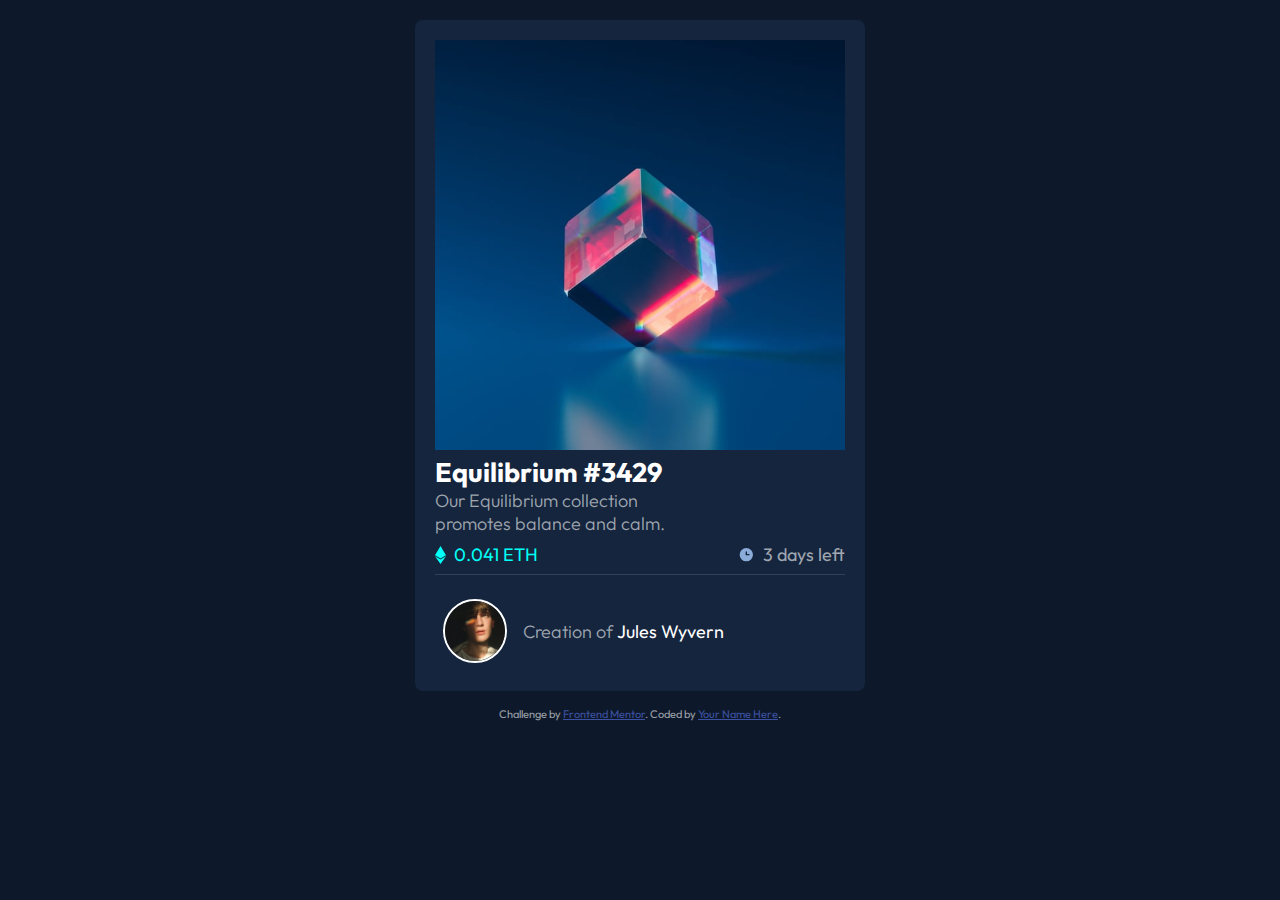
<file: NFT/nft-preview-card-component-main/index.html>
<!DOCTYPE html>
<html lang="en">
<head>
  <meta charset="UTF-8">
  <meta name="viewport" content="width=device-width, initial-scale=1.0"> <!-- displays site properly based on user's device -->

  <link rel="icon" type="image/png" sizes="32x32" href="./images/favicon-32x32.png">
  
  <title>Frontend Mentor | NFT preview card component</title>

  <!-- Feel free to remove these styles or customise in your own stylesheet 👍 -->
  <link href="styles.css"   rel="stylesheet">
</head>
<body>
  <div class="container">
    <article class="active">
      <img src="images/image-equilibrium.jpg" alt="">
      <div>
        <img src="images/icon-view.svg" alt="">
      </div>
    </article>
    <article>
      <h2>Equilibrium #3429</h2>
      <p>Our Equilibrium collection <br>
         promotes balance and calm.</p>
         <ul>
          <li><img src="images/icon-ethereum.svg">0.041 ETH</li>
          <li><img src="images/icon-clock.svg">3 days left</li>
         </ul>
    </article>
    <article class="desc">
      <img src="images/image-avatar.png" alt="">
      <p>Creation of <span>Jules Wyvern</span></p>
    </article>
  </div>

  <div class="attribution">
    Challenge by <a href="https://www.frontendmentor.io?ref=challenge" target="_blank">Frontend Mentor</a>. 
    Coded by <a href="#">Your Name Here</a>.
  </div>
</body>
</html>
</file>
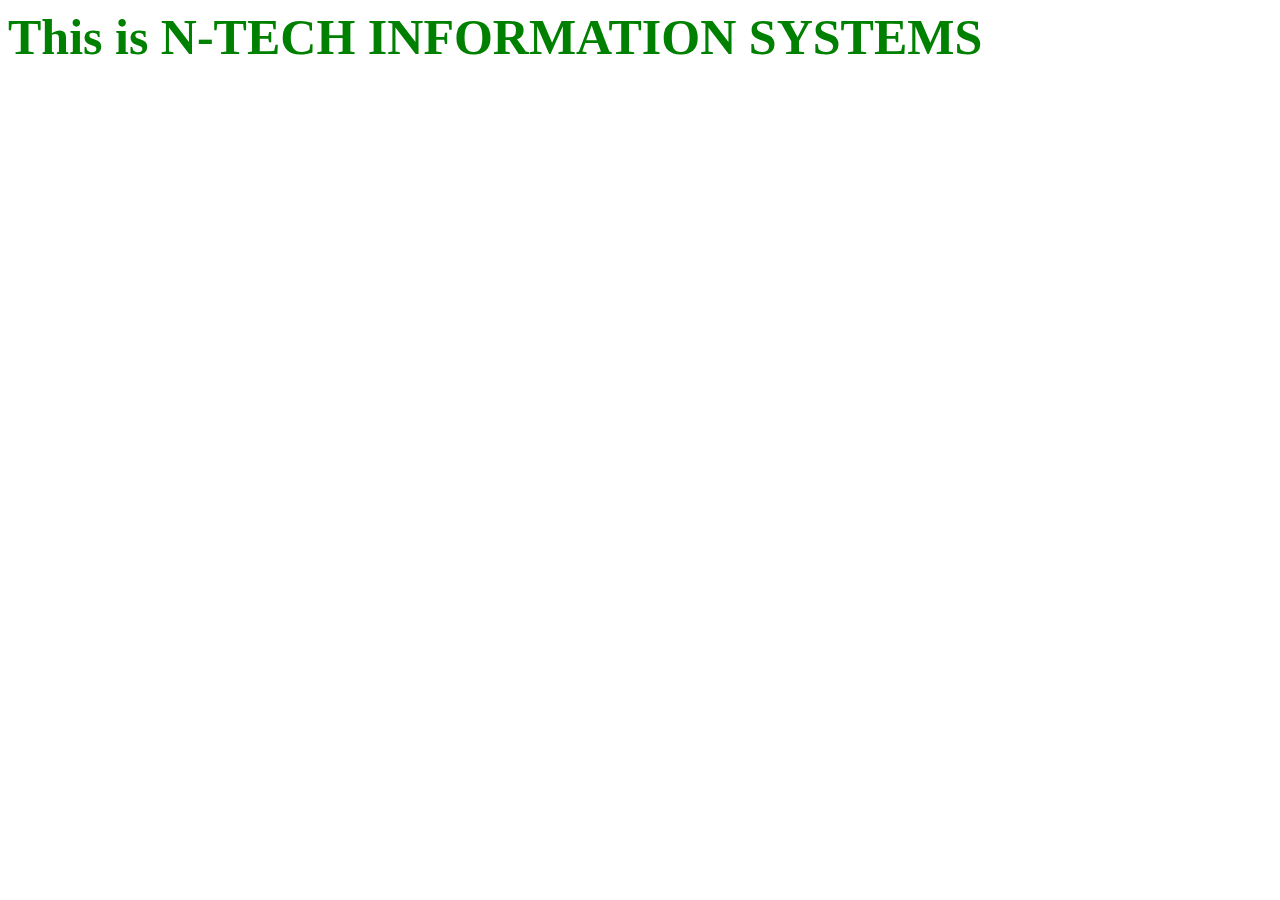
<file: css.html>
<html>
    <head>
        <title>Css</title>
    </head>
    <body>
        <h1 style="font-family:algerian;color: green; font-size: 50px;">This is N-TECH INFORMATION SYSTEMS</h1>


    </body>
</html>
</file>
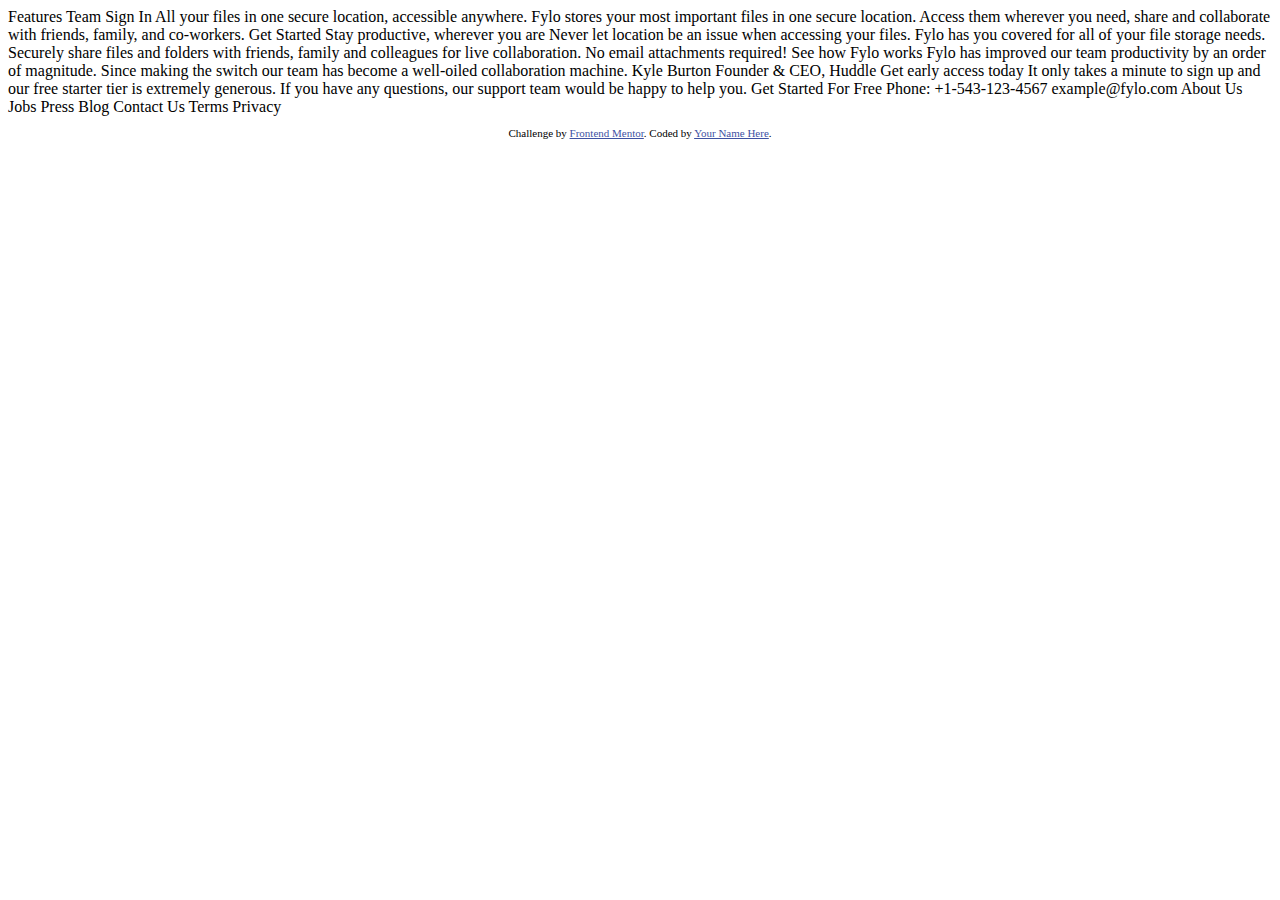
<file: flora/ddddd.html>
<!DOCTYPE html>
<html lang="en">
<head>
  <meta charset="UTF-8">
  <meta name="viewport" content="width=device-width, initial-scale=1.0"> <!-- displays site properly based on user's device -->

  <link rel="icon" type="image/png" sizes="32x32" href="./images/favicon-32x32.png">
  
  <title>Frontend Mentor | Fylo landing page with two column layout</title>

  <!-- Feel free to remove these styles or customise in your own stylesheet 👍 -->
  <style>
    .attribution { font-size: 11px; text-align: center; }
    .attribution a { color: hsl(228, 45%, 44%); }
  </style>
</head>
<body>

  Features
  Team
  Sign In

  All your files in one secure location, accessible anywhere.

  Fylo stores your most important files in one secure location. 
  Access them wherever you need, share and collaborate with friends, 
  family, and co-workers.

  Get Started

  Stay productive, wherever you are

  Never let location be an issue when accessing your files. Fylo has you 
  covered for all of your file storage needs.

  Securely share files and folders with friends, family and colleagues for 
  live collaboration. No email attachments required!

  See how Fylo works

  Fylo has improved our team productivity by an order of magnitude. Since 
  making the switch our team has become a well-oiled collaboration machine.

  Kyle Burton
  Founder & CEO, Huddle

  Get early access today

  It only takes a minute to sign up and our free starter tier is extremely generous. 
  If you have any questions, our support team would be happy to help you.

  Get Started For Free

  Phone: +1-543-123-4567
  example@fylo.com

  About Us
  Jobs
  Press
  Blog

  Contact Us
  Terms
  Privacy

  <footer>
    <p class="attribution">
      Challenge by <a href="https://www.frontendmentor.io?ref=challenge" target="_blank">Frontend Mentor</a>. 
      Coded by <a href="#">Your Name Here</a>.
    </p>
  </footer>
</body>
</html>
</file>
<file: NFT/nft-preview-card-component-main/styles.css>
@import url('https://fonts.googleapis.com/css2?family=Outfit:wght@200;300;500&family=Raleway&display=swap');
*{
    margin: 0;
    padding: 0;
    box-sizing: border-box;
}
:root {
--soft-blue: hsl(215, 51%, 70%);
--Cyan: hsl(178, 100%, 50%);

--main-bg: hsl(217, 54%, 11%);
--card-bg: hsl(216, 50%, 16%);
--line: hsl(215, 32%, 27%);
--White: hsl(0, 0%, 100%);
}

body {
    font-family:"outfit", sans-serif ;
    font-size: 18px;
    background-color: var(--main-bg);
    color:hsl(0, 0%, 100% ,60% );
    padding: 20px;
    overflow-y: scroll;
}
img{
    max-width: 100%;
}
p{
    font-weight: 300;
}
ul{
    list-style-type:none;
}
.container{
    padding: 20px;
    background-color: var(--card-bg);
    border-radius: 8px;
    margin-bottom: 16px;
}
.container .active {
    position: relative;
}
.container .active div{
    position: absolute;
    background-color: hsl(178, 100%, 50%, 60%);
    width: 100%;
    height: 100%;
    top: 0;
    opacity: 0;
    transition: opacity 0.3s ease-in-out;
}
.container .active div:hover{
    opacity: 1;
    cursor: pointer;
}
.container .active div img{

    position: absolute;
    top: 50%;
    left: 50%;
    transform: translate(-50%,-50%);
}
.container h2{
    color: var(--White);
}
.container h2:hover{
    color: var(cyan);
    cursor: pointer;
}
.container ul {
    display: flex;
    justify-content: space-between;
    align-items: center;
    padding: 8px 0;
    border-bottom: 1px solid var(--line);
    margin-bottom: 16px;
}
.container li{
    display: flex;
    align-items: center;
}
.container li:first-child{
    color: var(--Cyan);
}
.container li img{
    margin-right:8px ;
}
.container .desc {
    display: flex;
    align-items: center;
    padding: 8px;
    
}
.container .desc img{
    width: 64px;
    border: 2px solid var(--White);
    border-radius: 50%;
    margin-right: 16px;
           }
.attribution {
     font-size: 11px;
      text-align: center; 
    }
 .attribution a {
color: hsl(228, 45%, 44%); 
}
span{
    color: var(--White);
    font-weight: 400;
}
span:hover{
    color: var(--Cyan);
    cursor: pointer;
}
@media (min-width:500px){
    .container{
        width: 450px;
        margin: 0 auto 16px;
    }
}
</file>
